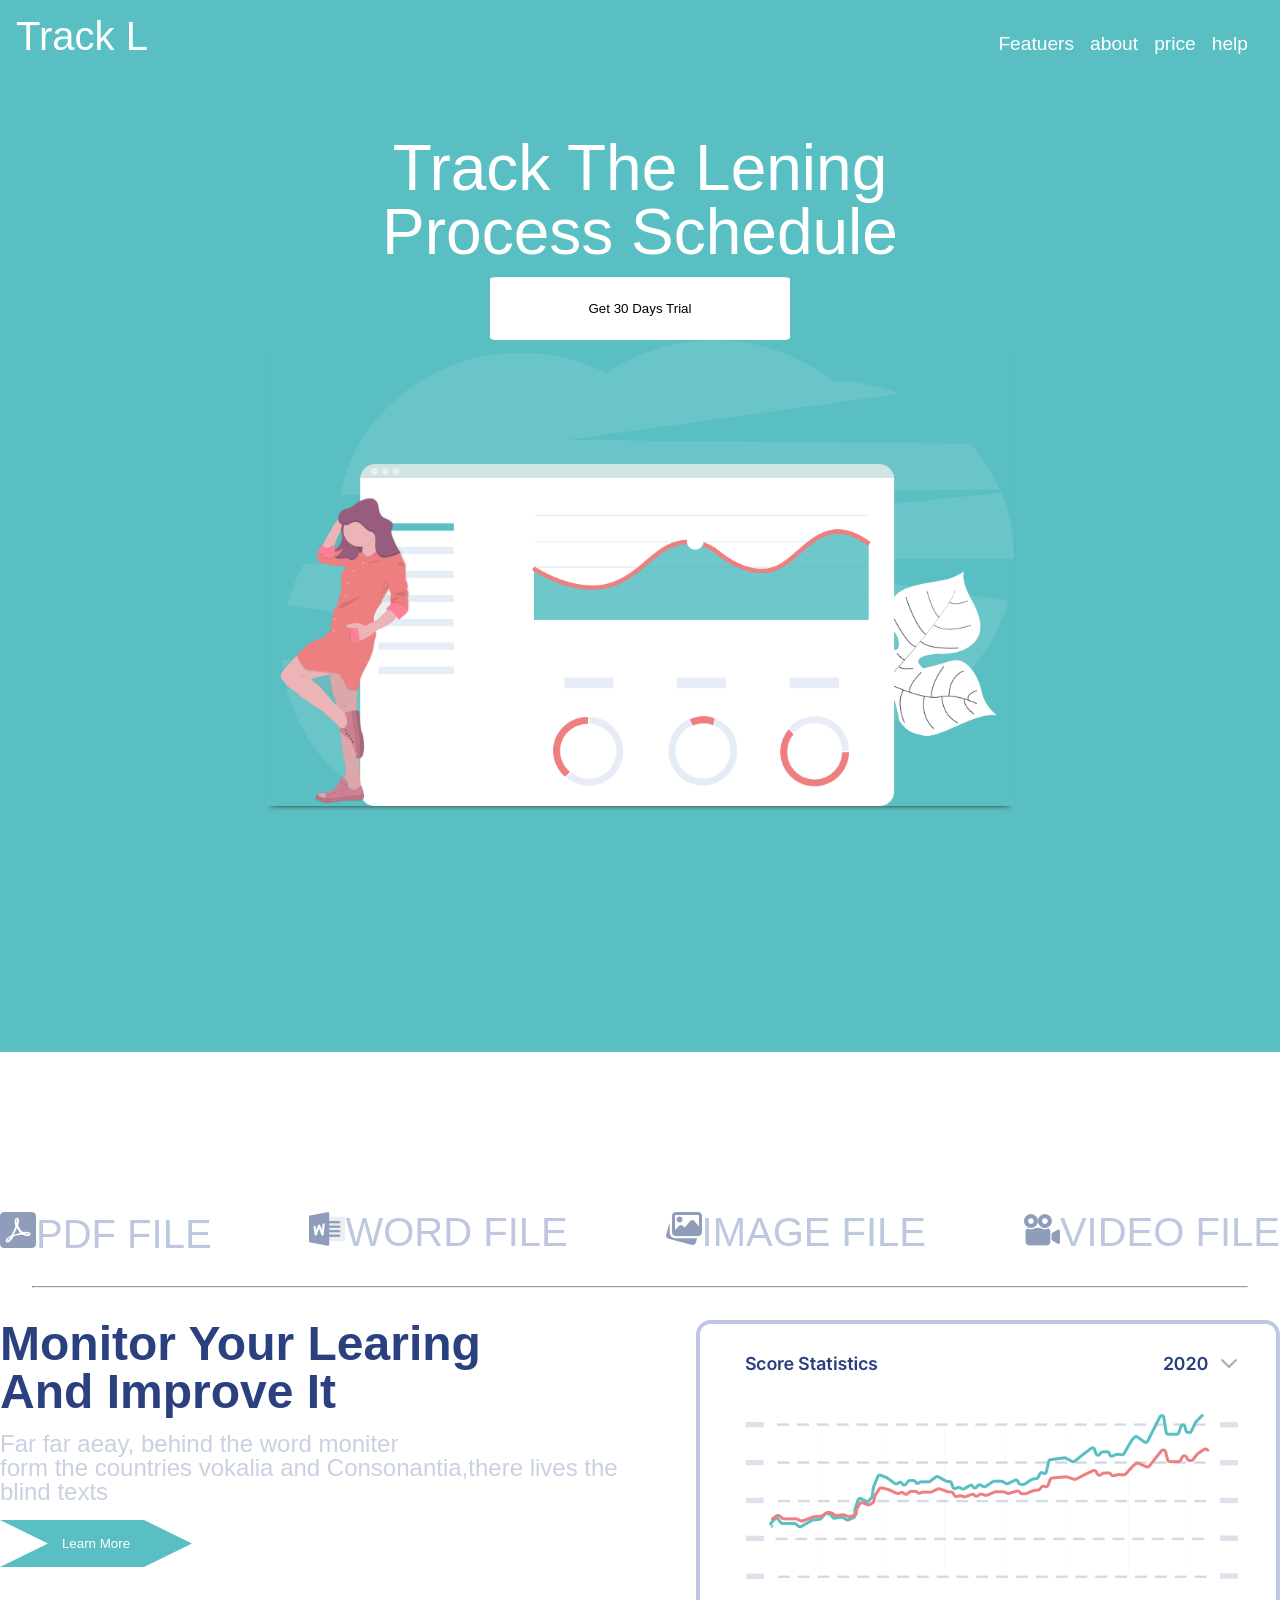
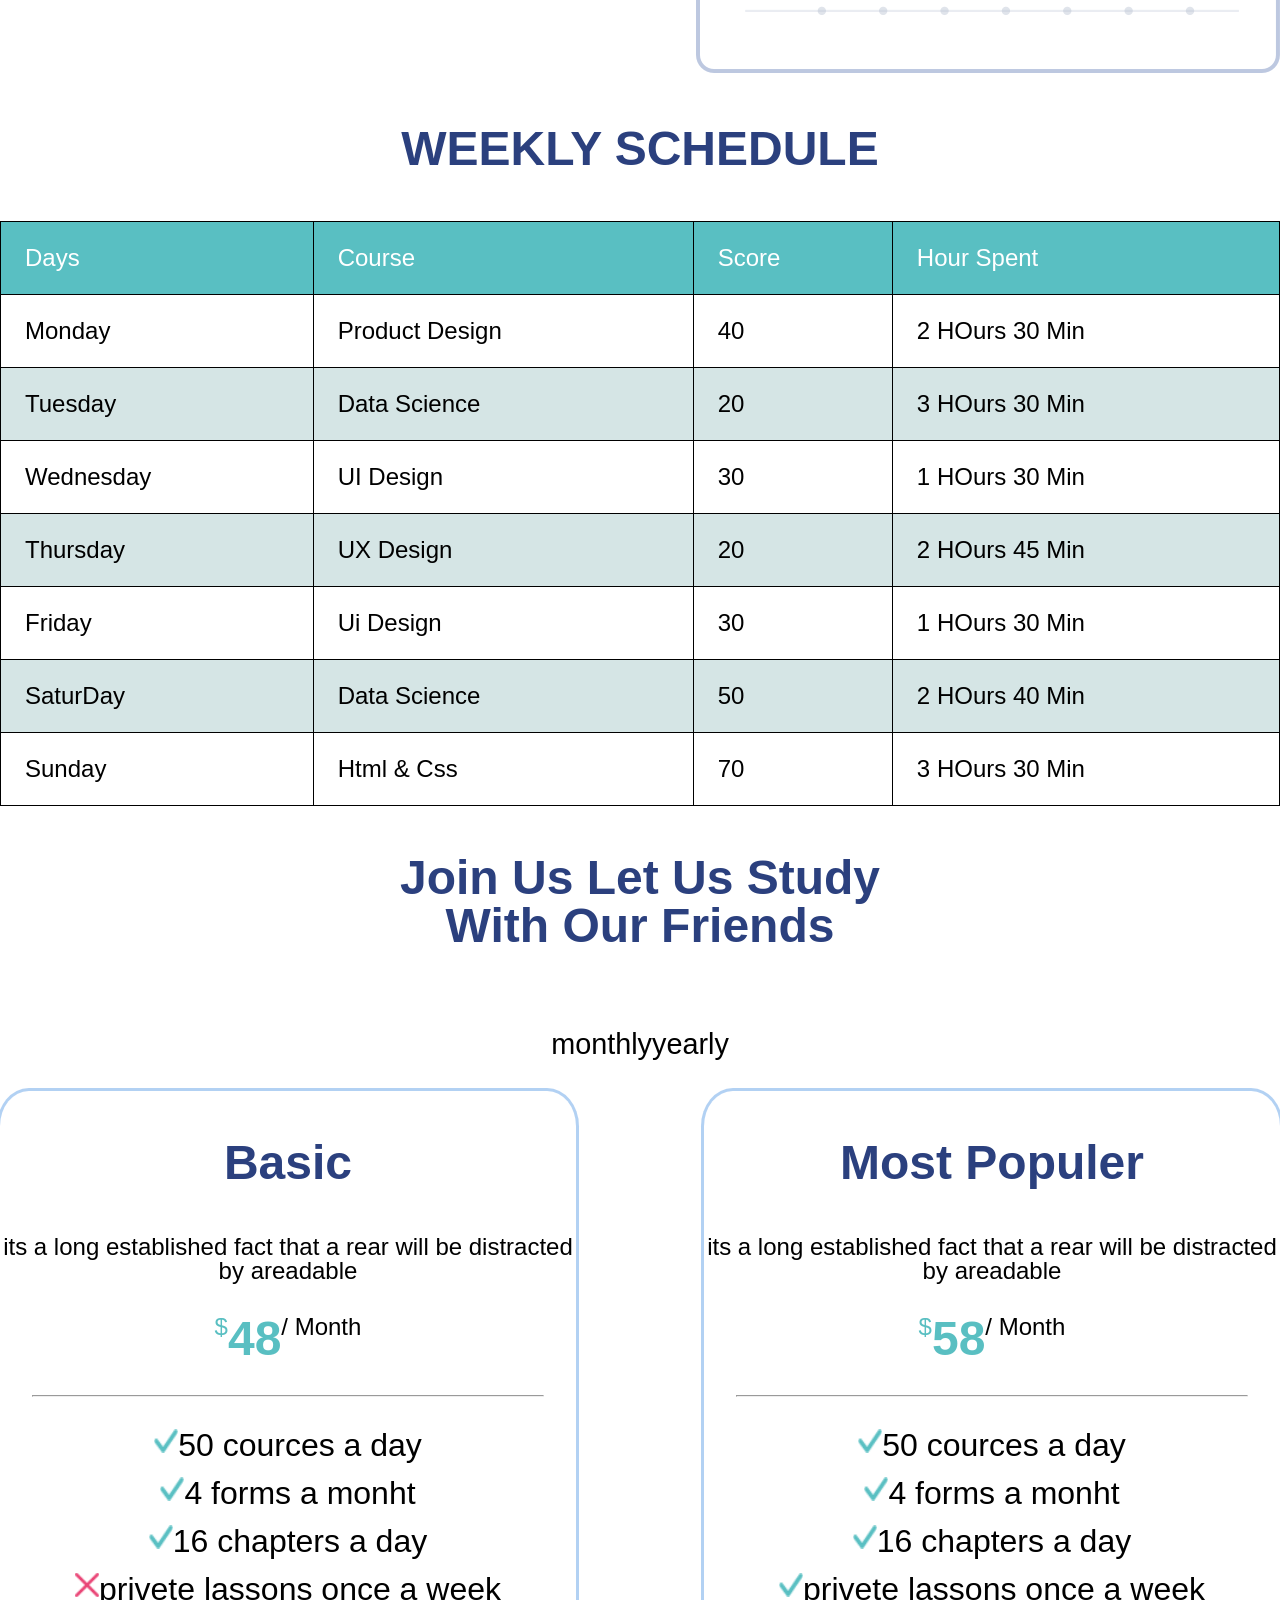
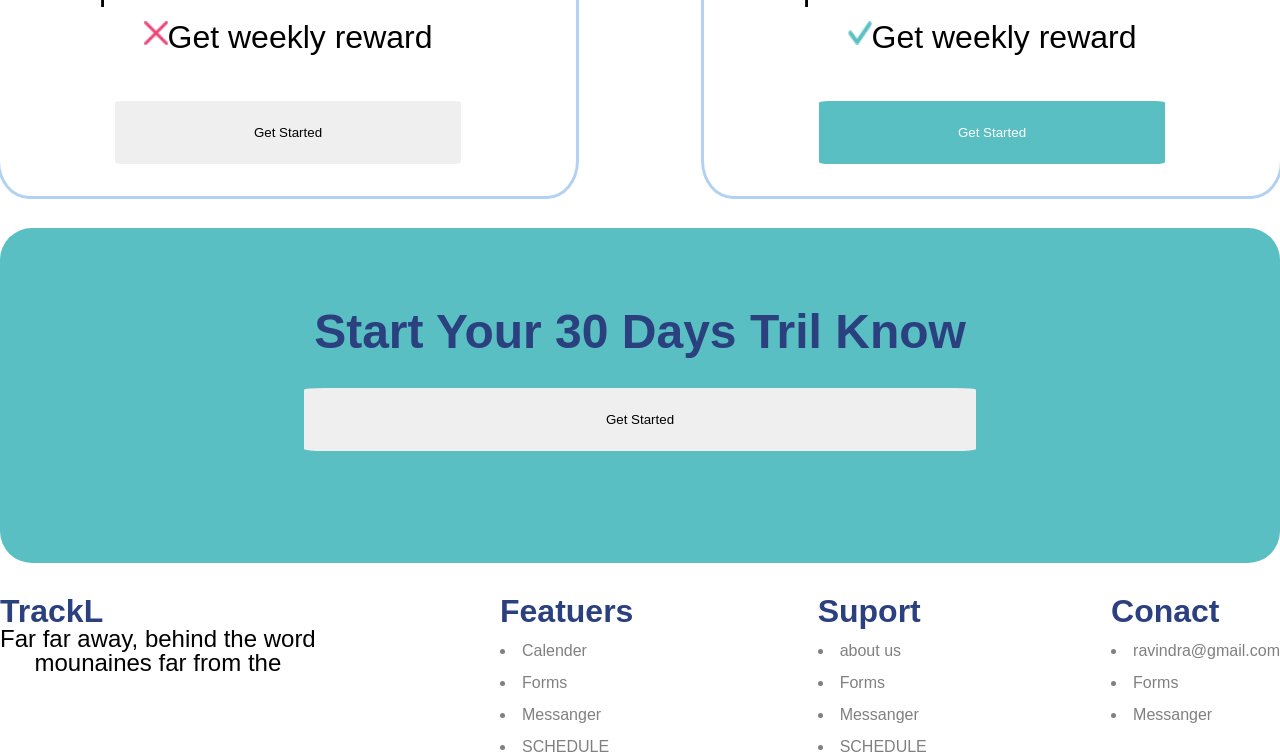
<file: block-BNaaav/index.html>
<!DOCTYPE html>
<html lang="en">
<head>
    <meta charset="UTF-8">
    <meta http-equiv="X-UA-Compatible" content="IE=edge">
    <meta name="viewport" content="width=device-width, initial-scale=1.0">
    <title>cpmplex selecters</title>
    <link rel="stylesheet" href="style.css">
</head>
<body>
    <header class="SC-flex-100">
        <section class="container flex-100">
            <nav class="flex">
                <div>Track L</div>
                <ul class="flex">
                    <li><a href="">Featuers</a></li>
                    <li><a href="">about</a></li>
                    <li><a href="">price</a></li>
                    <li><a href="">help</a></li>
                </ul>
            </nav>
        </section>
        <section class="hero-heading container hero-img">
            <h1>Track the lening <br> process Schedule</h1>
            <button class="btn">Get 30 days trial</button>
            <figure><img src="hero.png" alt="hero"></figure>
        </section>
    </header>
    <section class="container files SC-flex-100">
        <ul class="flex"> 
            <li><a href="#.pdf"><img src="pdf.png" alt="pdf">PDF file</a></li>
            <li> <a href="#.pdf"><img src="word.png" alt="pdf">word file</a></li>
            <li> <a href="#.png"><img src="image.png" alt="image">image file</a></li>
            <li> <a href="#.mp4"><img src="video.png" alt="video">video file</a></li>
        </ul>
    </section>
    <hr>
    <section class="container flex">
        <article class="SC-flex-100">
            <h2>monitor your learing <br> and improve it</h2>
        <p>Far far aeay, behind the word moniter <br> form the countries vokalia and 
            Consonantia,there lives the blind texts
        </p>
        <button class="poly-btn">Learn More</button>
        </article>
        <figure class="SC-flex-100 flex-40">
            <img src="learning-graph.png" alt="learning-graph">
        </figure>
    </section>
    <section class="container SC-flex-100">
        <caption>
            <h2 class="heading-2">WEEKLY SCHEDULE</h2>
        </caption>
        <table class="flex-100">
            <thead>
                <tr>
                   <td>Days</td>
                   <td>Course</td>
                   <td>Score</td>
                   <td>Hour Spent</td>
                </tr>
            </thead>
            <tbody>
                <tr>
                    <td>monday</td>
                    <td>product Design</td>
                    <td>40</td>
                    <td>2 HOurs 30 min</td>
                </tr>
                <tr class="bg-clr"> 
                    <td>tuesday</td>
                    <td>data science</td>
                    <td>20</td>
                    <td>3 HOurs 30 min</td>
                </tr>
                <tr>
                    <td>wednesday</td>
                    <td>UI Design</td>
                    <td>30</td>
                    <td>1 HOurs 30 min</td>
                </tr>
                <tr class="bg-clr">
                    <td>thursday</td>
                    <td>UX Design</td>
                    <td>20</td>
                    <td>2 HOurs 45 min</td>
                </tr>
                <tr>
                    <td>Friday</td>
                    <td>ui Design</td>
                    <td>30</td>
                    <td>1 HOurs 30 min</td>
                </tr>
                <tr class="bg-clr">
                    <td>SaturDay</td>
                    <td>data science</td>
                    <td>50</td>
                    <td>2 HOurs 40 min</td>
                </tr>
            </tbody>
            <tfoot>
                <tr>
                    <td>sunday</td>
                    <td>Html & css</td>
                    <td>70</td>
                    <td>3 HOurs 30 min</td>
                </tr>
            </tfoot>
        </table>
    </section>
    <section class="container"> 
        <h2 class="heading-2">Join us let us study <br> with our friends</h2>
        <div class="center flex-0">
            <h4>monthly</h4><i class="fas fa-circle-notch"></i> <h4>yearly</h4>
        </div>
        <div class="flex">
            <div class="flex-45 box SC-flex-100">
                <h2 class="heading-2">Basic</h2>
                <p>its a long established fact that a rear
                    will be distracted by areadable</p>
                    <div class="flex-0 mrg-top">
                        <span>$</span>
                        <h3>48</h3>
                        <h5> / Month</h5>
                    </div>
                    <hr>
                    <div class="image">
                        <div class="flex-0">
                            <img src="tick.png" alt="tick">
                            <h6>50 cources a day</h6>
                        </div>
                        <div class="flex-0">
                            <img src="tick.png" alt="tick">
                            <h6>4 forms a monht</h6>
                        </div>
                        <div class="flex-0">
                            <img src="tick.png" alt="tick">
                            <h6>16 chapters a day</h6>
                        </div>
                        <div class="flex-0">
                            <img src="cross.png" alt="tick">
                            <h6>privete lassons once a week</h6>
                        </div>
                        <div class="flex-0">
                            <img src="cross.png" alt="tick">
                            <h6>Get weekly reward</h6>
                        </div>
                        <div class="flex-0">
                            <button class="btn-2-1">Get started</button>
                        </div>

                    </div>
            </div>
            <div class="flex-45 box SC-flex-100">
                <h2 class="heading-2">Most populer</h2>
                <p>its a long established fact that a rear
                     will be distracted by areadable</p>
                     <div class="flex-0  mrg-top">
                        <span>$</span>
                        <h3>58</h3>
                        <h5> / Month</h5>
                    </div>
                    <hr>
                    <div class="image">
                        <div class="flex-0">
                            <img src="tick.png" alt="tick">
                            <h6>50 cources a day</h6>
                        </div>
                        <div class="flex-0">
                            <img src="tick.png" alt="tick">
                            <h6>4 forms a monht</h6>
                        </div>
                        <div class="flex-0">
                            <img src="tick.png" alt="tick">
                            <h6>16 chapters a day</h6>
                        </div>
                        <div class="flex-0">
                            <img src="tick.png" alt="tick">
                            <h6>privete lassons once a week</h6>
                        </div>
                        <div class="flex-0">
                            <img src="tick.png" alt="tick">
                            <h6>Get weekly reward</h6>
                        </div>
                        <div class="flex-0 active">
                            <button class="btn-2">Get started</button>
                        </div>
            </div>
        </div>
    </section>
    <section class="container mrg SC-flex-100">
        <div class="box-2">
            <h2 class="heading">Start your 30 days tril know</h2>
            <div class="flex-0">
                <button class="btn-2-1">Get started</button>
            </div>
        </div>
    </section>
</body>
<footer>
    <section class="container SC-flex-100">
        <div class="flex">
            <div>
                <h2>TrackL</h2>
            <P>Far far away, behind the word <br> mounaines far from the 
            </P>
            </div>
            <div>
                <h2>Featuers</h2>
                <li>Calender</li>
                <li>Forms</li>
                <li>Messanger</li>
                <li>SCHEDULE</li>
            </div>
            <div>
                <h2>suport</h2>
                <li>about us</li>
                <li>Forms</li>
                <li>Messanger</li>
                <li>SCHEDULE</li>
            </div>
            <div>
                <h2>Conact</h2>
                <li>ravindra@gmail.com</li>
                <li>Forms</li>
                <li>Messanger</li>
            </div>
        </div>
    </section>
    <script src="server.js"></script>
</footer>
</html>
</file>
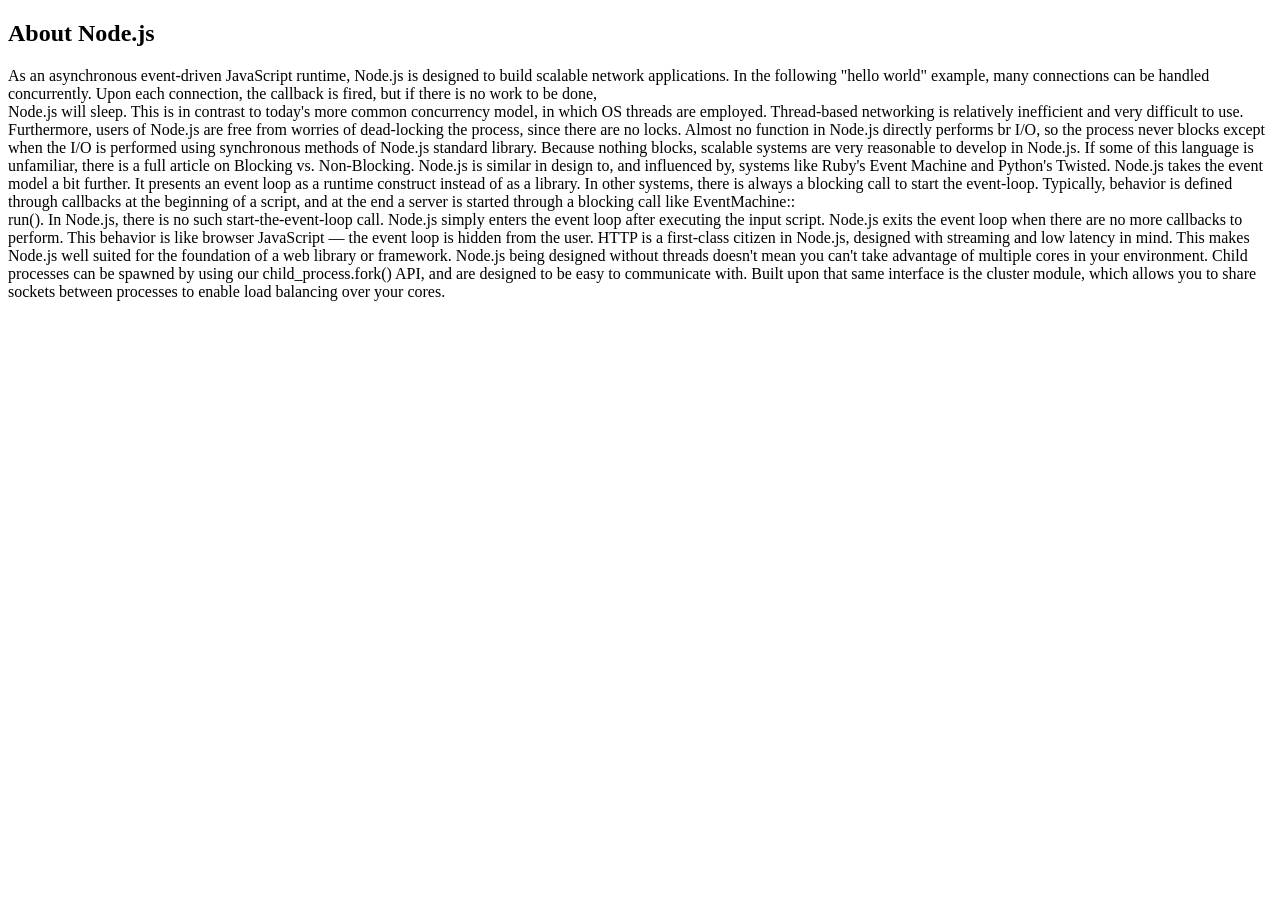
<file: block-BNaaat/node.html>
<!DOCTYPE html>
<html lang="en">
  <head>
    <meta charset="UTF-8" />
    <meta http-equiv="X-UA-Compatible" content="IE=edge" />
    <meta name="viewport" content="width=device-width, initial-scale=1.0" />
    <title>About Node.js</title>
  </head>

  <body>
    <article>
        <h1>About Node.js</h1>
      <p>
        As an asynchronous event-driven JavaScript runtime, Node.js is designed
        to build scalable network applications. In the following "hello world"
        example, many connections can be handled concurrently. Upon each
        connection, the callback is fired, but if there is no work to be done,<br>
        Node.js will sleep. 
        <!-- ```js const http = require('http'); 
        const hostname ='127.0.0.1';
        const port = 3000;
         const server = http.createServer((req, res) => {
              res.statusCode = 200; res.setHeader('Content-Type','text/plain');
               res.end('Hello World'); }); 
               server.listen(port, hostname,() => {
         console.log(`Server running at http://${hostname}:${port}/`);
        }); -->
        This is in contrast to today's more common concurrency model, in
        which OS threads are employed. Thread-based networking is relatively
        inefficient and very difficult to use. Furthermore, users of Node.js are
        free from worries of dead-locking the process, since there are no locks.
        Almost no function in Node.js directly performs br
        I/O, so the process
        never blocks except when the I/O is performed using synchronous methods
        of Node.js standard library. Because nothing blocks, scalable systems
        are very reasonable to develop in Node.js. If some of this language is
        unfamiliar, there is a full article on Blocking vs. Non-Blocking.
        Node.js is similar in design to, and influenced by, systems like Ruby's
        Event Machine and Python's Twisted. Node.js takes the event model a bit
        further. It presents an event loop as a runtime construct instead of as
        a library. In other systems, there is always a blocking call to start
        the event-loop. Typically, behavior is defined through callbacks at the
        beginning of a script, and at the end a server is started through a
        blocking call like EventMachine:: <br> run(). In Node.js, there is no such
        start-the-event-loop call. Node.js simply enters the event loop after
        executing the input script. Node.js exits the event loop when there are
        no more callbacks to perform. This behavior is like browser JavaScript —
        the event loop is hidden from the user. HTTP is a first-class citizen in
        Node.js, designed with streaming and low latency in mind. This makes
        Node.js well suited for the foundation of a web library or framework.
        Node.js being designed without threads doesn't mean you can't take
        advantage of multiple cores in your environment. Child processes can be
        spawned by using our child_process.fork() API, and are designed to be
        easy to communicate with. Built upon that same interface is the cluster
        module, which allows you to share sockets between processes to enable
        load balancing over your cores.
      </p>
    </article>
  </body>
</html>
</file>
<file: block-BNaaav/style.css>
/* http://meyerweb.com/eric/tools/css/reset/ 
   v2.0 | 20110126
   License: none (public domain)
*/

html, body, div, span, applet, object, iframe,
h1, h2, h3, h4, h5, h6, p, blockquote, pre,
a, abbr, acronym, address, big, cite, code,
del, dfn, em, img, ins, kbd, q, s, samp,
small, strike, strong, sub, sup, tt, var,
b, u, i, center,
dl, dt, dd, ol, ul, li,
fieldset, form, label, legend,
table, caption, tbody, tfoot, thead, tr, th, td,
article, aside, canvas, details, embed, 
figure, figcaption, footer, header, hgroup, 
menu, nav, output, ruby, section, summary,
time, mark, audio, video {
    margin: 0;
    padding: 0;
    border: 0;
    font-size: 100%;
    font: inherit;
    vertical-align: baseline;
}
/* HTML5 display-role reset for older browsers */
article, aside, details, figcaption, figure, 
footer, header, hgroup, menu, nav, section {
    display: block;
}
body {
    line-height: 1;
}
ol, ul {
    list-style: none;
}
blockquote, q {
    quotes: none;
}
blockquote:before, blockquote:after,
q:before, q:after {
    content: '';
    content: none;
}
table {
    border-collapse: collapse;
    border-spacing: 0;
}

/* custome style sheets */

*,
*::after,
*::before{
    box-sizing: border-box;
}

body{
    font-family: sans-serif;
    list-style: 1.6;
    font-size: 16px;
}

header{
    background-color: #59BFC2;
    width: 100%;
    font-size: 2.5rem;
    color: #ffff;
    padding: 1rem;
}
nav a{
    text-decoration: none;
    margin-right: 1rem;
    font-size: 1.2rem;
    color: #ffff;
}
.flex{
    display: flex;
    justify-content: space-between;
    align-content: center;
}

.container{
    max-width: 1300px;
    width: 100%;
    margin: 0 auto;
    padding: 0 auto;
}

.hero-heading {
   text-align: center;
   width: 60%;
   margin-top: 5rem;
   height: 100vh;
}
h1{
    font-size: 4rem;
    text-transform: capitalize;
    color: #ffff;
}

.btn{
    padding: 1.5rem;
    background-color: #ffff;
    border-radius: 3%;
    text-transform: capitalize;
    border:none;
    width: 40%;
    margin-top: 0.8rem;
}

.hero-img img{
    width: 100%;
    box-shadow: 0 5px 5px -5px #333;
}
.files{
    font-size: 2.5rem;
    text-transform: uppercase;
    margin-top: 10rem;
}

.files a{
    text-decoration: none;
    color: #BDC8E0;
    font-weight: 500;
}

hr{
    margin: 2rem;
}

h2{
    font-size: 3rem;
    text-transform: capitalize;
    font-weight: 600;
    color: #2B407E;
}

p{
    font-size: 1.5rem;
}
article{
    width: 50%;
}
article p{
   margin: 1rem 0;
   color: #C9D0E1;
   font-weight: 400;
}

article figure img{
    width: 100%;
}

.poly-btn{
    clip-path: polygon(75% 0%, 100% 50%, 75% 100%, 0% 100%, 25% 50%, 0% 0%);
    padding: 1rem;
   border: none;
    background-color: #59BFC2;
    width: 30%;
    color: #ffff;
}
.heading-2{
    text-align: center;
    margin: 3rem 0;
}

table{
    border: 1px solid black;
    font-size: 1.5rem;
    margin: 0 auto;
    padding: 1rem;
    text-transform: capitalize;
    width: 100%;
}

tr,
td{
    border: 1px solid black;
    padding: 1.5rem;
}
thead{
    background-color: #59BFC2;
    color: #ffff;
    border: none;
}
.bg-clr{
    background-color: #D5E5E5;
}

center{
    text-align: center;
    font-size: 1.3rem;
    text-transform: capitalize;
}
.flex-00{
    display: flex;
}
.flex-0{
    display: flex;
    justify-content: center;
}

.flex-20{
    flex: 0 1 20%;
}
.flex-25{
    flex: 0 1 25%;
}
.flex-30{
    flex: 0 1 30%;
}

.flex-45{
    flex: 0 1 45%;
}
.flex-50{
    flex: 0 1 50%;
}
.flex-60{
    flex: 0 1 60%;
}
.flex-65{
    flex: 0 1 65%;
}
.flex-70{
    flex: 0 1 70;
}
.flex-75{
    flex: 0 1 75%;
}
.flex-80{
    flex: 0 1 80%;
}
.flex-90{
    flex: 0 1 90%;
}
.flex-100{
    flex: 0 1 100%;
}

.box{
    box-shadow: rgba(3, 102, 214, 0.3) 0px 0px 0px 3px;
    border-radius: 5%;
}
div p {
    text-align: center;
}
span{
    color: #59BFC2;
    font-size: 1.5rem;
}
h3{
    font-size: 3rem;
    color: #59BFC2;
    font-weight: 900;
}
h5{
    font-size: 1.5rem;
}

h6{
    font-size: 2rem;
    margin-bottom: 1rem;
}
.image img{
    width: 1.5rem;
    height: 1.5rem;
}

.btn-2{
    padding: 1.5rem;
    border-radius: 3%;
    text-transform: capitalize;
    border:none;
    margin: 0 auto;
    background-color:#59BFC2;
    width: 60%;
    color: #ffff;
    margin-bottom: 2rem;
    margin-top: 2rem;
}

.btn-2-1{
    padding: 1.5rem;
    border-radius: 3%;
    text-transform: capitalize;
    border:none;
    margin: 0 auto;
    width: 60%;
    margin-bottom: 2rem;
    margin-top: 2rem;
}
.mrg-top{
    margin: 2rem 0rem;
}

h4{
    font-size: 1.8rem;
    margin: 2rem 0;
}

.heading{
    font-size: 3rem;
    text-align: center;
}
.box-2{
    background-color:#59BFC2;
    width: 100%;
    padding: 5rem;
    border-radius: 2rem;
    margin-bottom: 2rem;
}
.mrg{
    margin-top: 2rem;
}
footer h2{
    font-size: 2rem;
}
footer li{
    text-decoration: none;
    color: gray;
    margin-top: 1rem;
}


@media all and (max-width:768px){
    html{
        font-size: 14px;
    }
    .flex{
        flex-wrap: wrap;
    }
    .container{
        width: 100%;
    }
    .SC-flex-100{
        flex: 0 1 100%;
    }
}
@media all and (max-width:600px){
    html{
        font-size: 14px;
    }
    .flex{
        flex-wrap: wrap;
    }
    .container{
        width: 100%;
    }
    .SC-flex-100{
        flex: 0 1 100%;
        margin: 0 auto;
        justify-content: center;
    }
    .flex-40{
        flex: 0 1 40%;
    }
}
@media all and (max-width:360px){
    html{
        font-size: 14px;
    }
    .flex{
        flex-wrap: wrap;
    }
    .container{
        width: 100%;
    }
    .SC-flex-100{
        flex: 0 1 100%;
        margin: 0 auto;
        justify-content: center;
    }
    .flex-40{
        flex: 0 1 40%;
    }
}
</file>
